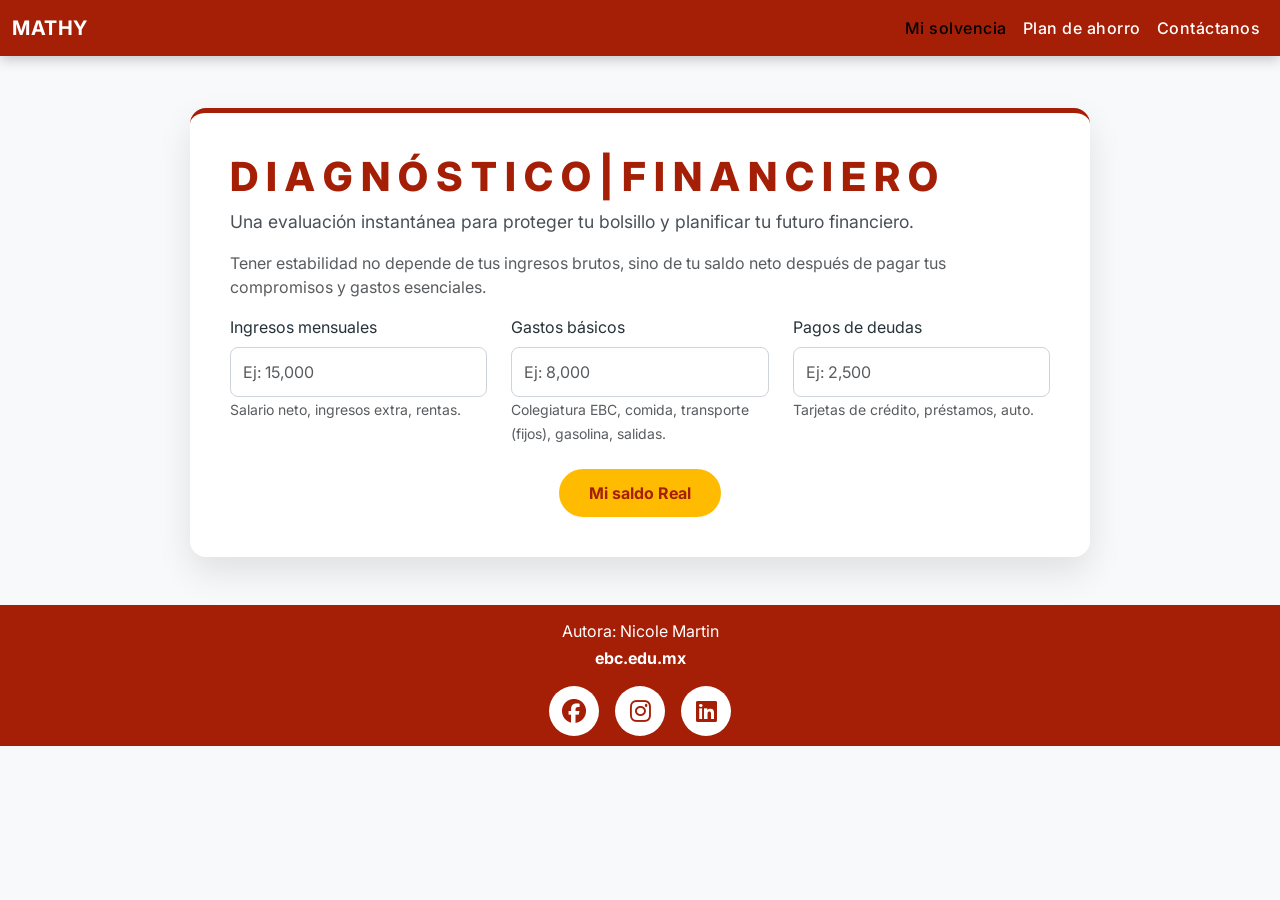
<file: index.html>
<!DOCTYPE html>
<html lang="es">
<head>
    <meta charset="UTF-8">
<meta name="description" content="Calculadora para ayudar a las personas a entedner mejor matemáticas avanzadas.">
<meta name="keywords" content="Presupuesto, Finanzas, Salario, Gastos, Ahorro">
<meta name="author" content="Regina Soto">
<meta name="viewport" content="width=device-width, initial-scale=1.0">

<!-- ENLACE EXTERNO PARA CONECTARSE CON EL CSS UTILIZANDO BOOSTRAP -->
<link href="https://cdn.jsdelivr.net/npm/bootstrap@5.3.8/dist/css/bootstrap.min.css" rel="stylesheet">

 <!-- Iconos (FontAwesome) para ilustrar las categorías -->
    <link rel="stylesheet" href="https://cdnjs.cloudflare.com/ajax/libs/font-awesome/6.4.0/css/all.min.css">

<link href="https://fonts.googleapis.com/css2?family=Inter:wght@300;400;600;700&amp;display=swap" rel="stylesheet">

<!-- ENLACE AL STYLE.CSS PARA APLICAR ESTILOS PERSONALIZADOS -->
 <link rel="stylesheet" href="style.css">
<title> Calculadora | MATHY</title>

</head>

<!-- INICIA EL CUERPO DE LA PÁGINA -->
<body>
<nav class="navbar navbar-expand-lg navbar-custom fixed-top">
        <div class="container-fluid">
            <!-- Marca de la Aplicación -->
            <a class="navbar-brand" href="#">MATHY</a> <!-- aquí 
            vamos agregar un logo -->
            
            <!-- Botón de Toggler: Ahora abre el Offcanvas en móvil -->
            <button class="navbar-toggler" type="button" data-bs-toggle="offcanvas" data-bs-target="#offcanvasMenu" aria-controls="offcanvasMenu" aria-label="Toggle navigation">
                <span class="navbar-toggler-icon"></span>
            </button>
            
            <!-- Menú de Desktop: Solo visible cuando el navbar está expandido (>= lg) -->
            <div class="collapse navbar-collapse" id="navbarNavDesktop">
                <ul class="navbar-nav ms-auto">
                    <li class="nav-item">
                        <a class="nav-link active" aria-current="page" href="#calculadora">Mi solvencia</a>
                    </li>
                    <li class="nav-item">
                        <a class="nav-link" href="index1.html">Plan de ahorro</a>
                    </li>
                    <li class="nav-item">
                        <a class="nav-link" href="#contacto">Contáctanos</a>
                    </li>
                </ul>
            </div>
        </div>
    </nav>

<!-- MENÚ DE OFFCANVAS PARA CUANDO LA PANTALLA SEA PEQUEÑA SE DESPLIEGUE EN EL LATERAL-->
<div class="offcanvas offcanvas-end" tabindex="-1" id="offcanvasMenu" aria-labelledby="offcanvasMenuLabel">
      <div class="offcanvas-header"> <!-- Estilos aplicados en styles.css -->
        <h5 class="offcanvas-title" id="offcanvasMenuLabel">Finanzas</h5>
        <!-- btn-close-white se usa para que el ícono de cierre sea blanco sobre fondo azul -->
        <button type="button" class="btn-close btn-close-white" data-bs-dismiss="offcanvas" aria-label="Close"></button>
      </div>
      <div class="offcanvas-body">
        <ul class="navbar-nav justify-content-end flex-grow-1 pe-3">
            <!-- Los links se cierran automáticamente al hacer click (data-bs-dismiss) -->
            <li class="nav-item">
                <a class="nav-link active" aria-current="page" href="#calculadora" data-bs-dismiss="offcanvas">Mi Balance</a>
            </li>
            <li class="nav-item">
                </li><li class="nav-item"><a class="nav-link" href="index1.html">¿Qué es 50/30/20?</a></li>
            
            <li class="nav-item">
                <a class="nav-link" href="#contacto" data-bs-dismiss="offcanvas">¿Dudas?</a>
            </li>
        </ul>
      </div>
    </div>

<!-- SECCIÓN PRINCIPAL DE LA CALCULADORA -->

<div class="container my-5" id="calculadora">
        <div class="calculator-card">
            <h1 class="title">D I A G N Ó S T I C O | F I N A N C I E R O</h1>
            <p class="subtitle">Una evaluación instantánea para proteger tu bolsillo y planificar tu futuro financiero. </p>
            <p class="subtitle-description text-muted">Tener estabilidad no depende de tus ingresos brutos, sino de tu saldo neto después de pagar tus compromisos y gastos esenciales. </p>
            
            <div class="row g-4">
                <!-- Inputs adaptados a Finanzas Personales -->
                <!-- Sistema de Rejilla: Se adapta a Móvil, Tablet y Desktop -->
                <div class="col-12 col-md-6 col-lg-4">
                    <label for="monthlyIncome" class="form-label">Ingresos mensuales</label>
                    <input type="number" class="form-control" id="monthlyIncome" placeholder="Ej: 15,000" min="0">
                    <small class="text-muted">Salario neto, ingresos extra, rentas.</small>
                </div>
                
                <div class="col-12 col-md-6 col-lg-4">
                    <label for="livingExpenses" class="form-label">Gastos básicos</label>
                    <input type="number" class="form-control" id="livingExpenses" placeholder="Ej: 8,000" min="0">
                    <small class="text-muted">Colegiatura EBC, comida, transporte (fijos), gasolina, salidas.</small>
                </div>
                
                <div class="col-12 col-md-6 col-lg-4">
                    <label for="debtPayments" class="form-label">Pagos de deudas</label>
                    <input type="number" class="form-control" id="debtPayments" placeholder="Ej: 2,500" min="0">
                    <small class="text-muted">Tarjetas de crédito, préstamos, auto.</small>
                </div>


                <!-- Botón de Acción -->
                <div class="col-12 mt-4 text-center">
                    <button class="btn btn-calculate" onclick="calculatePersonalSolvency()">
                        Mi saldo Real
                    </button>
                </div>
            </div>


            <!-- Resultado Visual (El Semáforo Financiero) -->
            <div id="resultContainer" class="d-none">
                <h3 class="title"> Mi saldo Real</h3>
                <div id="resultValue" class="display-4 fw-bold my-2">--</div>
                <div id="resultAnalysis" class="fw-semibold mt-3">Ingresa tus datos para calcular.</div>
                
                <!-- Barra de progreso visual para el nivel de endeudamiento -->
                <div class="progress mt-4" style="height: 25px;">
                    <div id="debtProgressBar" class="progress-bar progress-bar-striped progress-bar-animated" role="progressbar" style="width: 0%" aria-valuenow="0" aria-valuemin="0" aria-valuemax="100">Nivel de Deuda</div>
                </div>
                <small class="text-muted d-block mt-2">Porcentaje de tus ingresos comprometidos en deuda.</small>
            </div>
        </div>
    </div>

    <footer id="main-footer">
    <p id="autor">Autora: Nicole Martin</p>
  <p id="correo"><a href="mailto:n.martinn001ebc.edu.mx"><n class="martinn001"></n>ebc.edu.mx</a></p>
     <div class="social"> 
   <a href="#" ><i class="fab fa-facebook"> </i> 
    <a href="#" ><i class="fab fa-instagram"> </i> 
      <a href="#" ><i class="fab fa-linkedin"> </i>
  </a>
  
    
       </div>
       
    </footer>
<!-- Enlace del JS del boostrap-->
    <script src="https://cdn.jsdelivr.net/npm/bootstrap@5.3.8/dist/js/bootstrap.bundle.min.js"></script>

<!-- ENLACE DEL JS DE LA CALCULADORA -->
    <script src="script.js"></script>


</body>
</html>
</file>
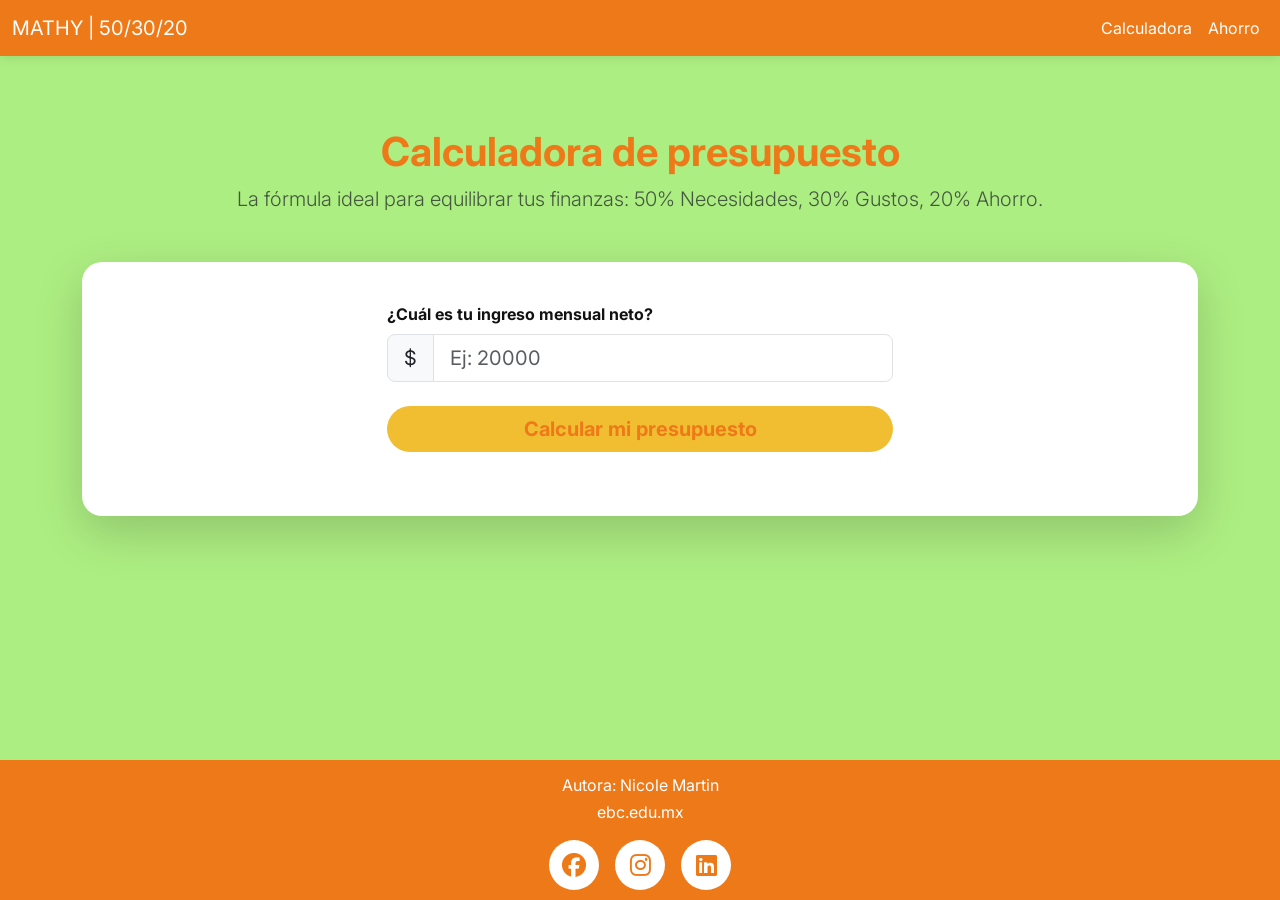
<file: index1.html>
<!DOCTYPE html>
<html lang="en">
<head>

 <meta charset="UTF-8">
<meta name="description" content="Calculadora para ayudar a las personas a entender mejor matemáticas avanzadas.">
<meta name="keywords" content="Presupuesto, Finanzas, Salario, Gastos, Ahorro">
<meta name="author" content="Regina Soto">
<meta name="viewport" content="width=device-width, initial-scale=1.0">

<!-- ENLACE EXTERNO PARA CONECTARSE CON EL CSS UTILIZANDO BOOSTRAP -->
<link href="https://cdn.jsdelivr.net/npm/bootstrap@5.3.8/dist/css/bootstrap.min.css" rel="stylesheet">

 <!-- Iconos (FontAwesome) para ilustrar las categorías -->
    <link rel="stylesheet" href="https://cdnjs.cloudflare.com/ajax/libs/font-awesome/6.4.0/css/all.min.css">

<link href="https://fonts.googleapis.com/css2?family=Inter:wght@300;400;600;700&amp;display=swap" rel="stylesheet">

<!-- ENLACE AL STYLE.CSS PARA APLICAR ESTILOS PERSONALIZADOS -->
 <link rel="stylesheet" href="style1.css">
<title> Regla 50/30/20 | MATHY</title>


</head>

<!--INICIA EL CUERPO DE LA PÁGINA-->

<body>

<!--NAVEGACIÓN RESPONSIVE CON GRID CON BOOSTRAP-->
<nav class="navbar navbar-expand-lg navbar-custom fixed-top">
        <div class="container-fluid">
            <a class="navbar-brand" href="#">MATHY | 50/30/20</a>
            
            <button class="navbar-toggler" type="button" data-bs-toggle="offcanvas" data-bs-target="#offcanvasMenu" aria-controls="offcanvasMenu" aria-label="Toggle navigation">
                <span class="navbar-toggler-icon"></span>
            </button>
            
            <!-- Menú Desktop -->
            <div class="collapse navbar-collapse" id="navbarNavDesktop">
                <ul class="navbar-nav ms-auto">
                    <li class="nav-item"><a class="nav-link active" href="index.html">Calculadora</a></li>
                    <!-- ¡ENLACE ACTUALIZADO! -->
                    
                    <li class="nav-item"><a class="nav-link" href="#">Ahorro</a></li>
                </ul>
            </div>
        </div>
    </nav>

<!--OFFCANVAS MENU PARA CUANDO SE HAGA MÁS PEQUEÑA LA PANTALLA-->
 <div class="offcanvas offcanvas-end" tabindex="-1" id="offcanvasMenu" aria-labelledby="offcanvasMenuLabel">
      <div class="offcanvas-header">
        <h5 class="offcanvas-title" id="offcanvasMenuLabel">MENÚ FINANCIERO</h5>
        <button type="button" class="btn-close btn-close-white" data-bs-dismiss="offcanvas" aria-label="Close"></button>
      </div>
      <div class="offcanvas-body">
        <ul class="navbar-nav justify-content-end flex-grow-1 pe-3">
            <li class="nav-item"><a class="nav-link active" href="index.html" data-bs-dismiss="offcanvas">Calculadora</a></li>
            <li class="nav-item"><a class="nav-link" href="#" data-bs-dismiss="offcanvas">Contáctanos</a></li>
        </ul>
      </div>
    </div>

<!--==============================================================================================-->
<!--                       CUERPO PRINCIPAL DE LA CALCULADORA 50/30/20                            -->
<!--==============================================================================================-->
<div class="container my-5 content-wrapper">
        <div class="text-center mb-5">
            <h1 class="main-title">Calculadora de presupuesto</h1>
            <p class="lead text-muted">La fórmula ideal para equilibrar tus finanzas: 50% Necesidades, 30% Gustos, 20% Ahorro.</p>
        </div>


        <div class="calculator-card shadow-lg">
            
            <!-- SECCIÓN 1: ENTRADA DE DATOS -->
            <div class="row justify-content-center mb-4">
                <div class="col-md-8 col-lg-6">
                    <label for="netIncome" class="form-label fw-bold">¿Cuál es tu ingreso mensual neto?</label>
                    <div class="input-group input-group-lg">
                        <span class="input-group-text bg-light">$</span>
                        <input type="number" class="form-control" id="netIncome" placeholder="Ej: 20000">
                    </div>
                    <div class="d-grid gap-2 mt-4">
                        <button class="btn btn-calculate btn-lg" onclick="calculateBudget()">
                            Calcular mi presupuesto
                        </button>
                    </div>
                </div>
            </div>
 <!-- SECCIÓN 2: RESULTADOS VISUALES (OCULTO AL INICIO) -->
            <div id="resultsSection" class="d-none animate-fade-in">
                <hr class="my-5">
                
                <h3 class="text-center mb-4" style="color: var(--color-primary);">Así deberías distribuir tu dinero:</h3>


                <!-- GRÁFICO CSS PURO -->
                <div class="chart-container mb-5">
                    <div class="pie-chart" id="budgetChart"></div>
                </div>


                <!-- TARJETAS DE DESGLOSE (GRID SYSTEM) -->
                <div class="row g-4">
                    
                    <!-- 50% NECESIDADES -->
                    <div class="col-12 col-md-4">
                        <div class="card h-100 result-card border-needs">
                            <div class="card-body text-center">
                                <div class="icon-circle bg-needs mb-3">
                                    <i class="fa-solid fa-house"></i>
                                </div>
                                <h5 class="card-title text-needs">50% Necesidades</h5>
                                <p class="display-6 fw-bold" id="valNeeds">$0</p>
                                <p class="card-text small text-muted">Renta, despensa, transporte, servicios básicos.</p>
                            </div>
                        </div>
                    </div>


                    <!-- 30% GUSTOS -->
                    <div class="col-12 col-md-4">
                        <div class="card h-100 result-card border-wants">
                            <div class="card-body text-center">
                                <div class="icon-circle bg-wants mb-3">
                                    <i class="fa-solid fa-plane"></i>
                                </div>
                                <h5 class="card-title text-wants">30% Gustos</h5>
                                <p class="display-6 fw-bold" id="valWants">$0</p>
                                <p class="card-text small text-muted">Salidas, ropa, streaming, hobbies.</p>
                            </div>
                        </div>
                    </div>


                    <!-- 20% AHORRO -->
                    <div class="col-12 col-md-4">
                        <div class="card h-100 result-card border-savings">
                            <div class="card-body text-center">
                                <div class="icon-circle bg-savings mb-3">
                                    <i class="fa-solid fa-piggy-bank"></i>
                                </div>
                                <h5 class="card-title text-savings">20% Ahorro</h5>
                                <p class="display-6 fw-bold" id="valSavings">$0</p>
                                <p class="card-text small text-muted">Fondo de emergencia, retiro, pago de deudas.</p>
                            </div>
                        </div>
                    </div>


                </div> <!-- Fin Row -->
            </div> <!-- Fin Results -->


        </div>
    </div>

<!--FOOTER-->
 <footer id="main-footer">
    <p id="autor">Autora: Nicole Martin</p>
  <p id="correo"><a href="mailto:n.martinn001ebc.edu.mx"><n class="martinn001"></n>ebc.edu.mx</a></p>
     <div class="social"> 
   <a href="#" ><i class="fab fa-facebook"> </i> 
    <a href="#" ><i class="fab fa-instagram"> </i> 
      <a href="#" ><i class="fab fa-linkedin"> </i>
  </a>

  </footer>
<!-- Enlace del JS del boostrap-->
    <script src="https://cdn.jsdelivr.net/npm/bootstrap@5.3.8/dist/js/bootstrap.bundle.min.js"></script>

<!-- ENLACE DEL JS DE LA CALCULADORA -->
    <script src="script1.js"></script>
 

</body>
</html>
</file>
<file: style.css>
/* ========================================= */
/* === ESTILOS PERSONALIZADOS Y MEDIA QUERIES === */
/* ========================================= */
:root {
    --color-primary: #a51e06; /* Azul corporativo */
    --color-accent: #ffbb00; /* Amarillo/Naranja de énfasis */
    --color-dark: #263238;
    --color-success: #28a745; /* Verde claro para "good" */
    --color-warning: #fd7e14; /* Naranja para "warning" */
    --color-danger: #dc3545; /* Rojo para "danger" */
    --color-bg: #f8f9fa; /* Fondo muy neutro y limpio */
}


body {
    font-family: 'Inter', sans-serif;
    background-color: var(--color-bg);
    color: var(--color-dark);
    padding-top: 60px;
}


/* Navbar personalizado */
.navbar-custom {
    background-color: var(--color-primary);
    box-shadow: 0 4px 12px rgba(0, 0, 0, 0.2);
}
.navbar-custom .nav-link, .navbar-custom .navbar-brand {
    color: #ffffff;
    font-weight: 500;
    letter-spacing: 0.5px;
}
.navbar-custom .nav-link:hover {
    color: var(--color-accent);
}
.navbar-custom .navbar-brand {
    font-weight: 700;
}


/* Tarjeta Principal */
.calculator-card {
    background-color: #ffffff;
    border-radius: 16px;
    box-shadow: 0 15px 35px rgba(0, 0, 0, 0.1);
    padding: 40px;
    margin: 40px auto;
    max-width: 900px;
    border-top: 5px solid var(--color-primary); /* Línea azul corporativa */
}


.title {
    color: var(--color-primary);
    font-weight: 800;
}


.subtitle {
    font-size: 1.1rem;
    color: #495057;
}


.form-control {
    border-radius: 8px;
    padding: 12px;
    border: 1px solid #ced4da;
    transition: border-color 0.3s;
}
.form-control:focus {
    border-color: var(--color-primary);
    box-shadow: 0 0 0 0.2rem rgba(0, 68, 129, 0.25);
}


/* Botón llamativo (usando el color de acento) */
.btn-calculate {
    background-color: var(--color-accent);
    color: var(--color-primary); /* Texto azul sobre fondo amarillo */
    font-weight: 700;
    padding: 12px 30px;
    border-radius: 50px;
    border: none;
    transition: transform 0.2s, box-shadow 0.2s;
}
.btn-calculate:hover {
    background-color: #ffd24d; /* Un tono un poco más claro al hacer hover */
    color: var(--color-primary);
    transform: translateY(-2px);
    box-shadow: 0 5px 15px rgba(255, 187, 0, 0.4);
}


/* Contenedor de Resultados */
#resultContainer {
    margin-top: 35px;
    padding: 30px;
    border-radius: 12px;
    text-align: center;
    background-color: #e9ecef; /* Fondo de resultado ligeramente gris */
    border: 1px solid #dee2e6;
}


/* Colores de estado para el resultado */
.text-excellent { color: var(--color-success); }
.text-warning { color: var(--color-warning); }
.text-danger { color: var(--color-danger); }


/* MEDIA QUERIES PARA ADAPTABILIDAD */
@media (max-width: 768px) {
    .calculator-card {
        padding: 20px;
        margin: 20px 10px;
    }
    .subtitle-description {
        display: none; /* Ocultar descripción larga en móvil */
    }
    .display-4 {
        font-size: 2rem; /* Texto más pequeño en móvil */
    }
}

#main-footer {
  background: var(--color-primary);
  color:white;
  text-align:center;
  padding: 10px;
  margin-top:auto;
}


footer a {
    color: #ffffff; 
    text-decoration: none; /*  quita el subrayado si no te gusta */
    font-weight: bold; /* Opcional; /*lo hace un poco más gordito para leerse mejor */
}


#autor{
  margin: 0.2rem;
  color:white;
  text-decoration: none;
}


.social {
  display: flex;
  gap: 1rem;
  justify-content: center;
  margin-top: 1rem;
}


.social a {
  display: inline-flex;
  align-items: center;
  justify-content: center;
  width: 50px;
  height: 50px;
  background: #ffffff;
  color: var(--color-primary);
  border-radius: 50%;
  text-decoration: none;
  font-size: 1.5rem;
}
</file>
<file: style1.css>
:root {
    --color-primary: #ee7919;   /* Azul  */
    --color-needs: #ff71b8;     /* 50% - Azul Oscuro */
    --color-wants: #47e4e4;     /* 30% - Aqua/Turquesa */
    --color-savings: #f1be32;   /* 20% - Amarillo/Dorado */
    
    --color-bg: #F4F4F4;
    --color-text: #121212;
}


body {
    font-family: 'Inter', sans-serif;
    background-color: var(--color-bg);
    color: var(--color-text);
    display: flex;
    flex-direction: column;
    padding-top: 80px; /* Espacio para el navbar fijo */
    min-height: 100vh;
  }




/* === NAVBAR Y OFFCANVAS (CONSERVADOS) === */
.navbar-custom {
    background-color: var(--color-primary);
    box-shadow: 0 2px 10px rgba(0,0,0,0.1);
}
.navbar-brand, .nav-link {
    color: white !important;
}
.offcanvas-header {
    background-color: var(--color-primary);
    color: white;
}
.offcanvas-title {
    color: white;
}


/* === TARJETA PRINCIPAL === */
.calculator-card {
    background-color: white;
    border-radius: 20px;
    padding: 40px;
    border: none;
}


.main-title {
    color: var(--color-primary);
    font-weight: 700;
}


/* === BOTÓN DE CALCULAR === */
.btn-calculate {
    background-color: var(--color-savings); /* Amarillo llamativo */
    color: var(--color-primary);
    font-weight: 700;
    border: none;
    border-radius: 50px;
    transition: transform 0.2s;
}
.btn-calculate:hover {
    background-color: #e5bd40;
    transform: scale(1.02);
}


/* === ESTILOS DE RESULTADOS (LAS 3 TARJETAS) === */
.result-card {
    border: none;
    background-color: #f9f9f9;
    border-radius: 15px;
    transition: transform 0.3s;
}
.result-card:hover {
    transform: translateY(-5px);
    box-shadow: 0 10px 20px rgba(0,0,0,0.05);
}


/* Bordes superiores de colores */
.border-needs { border-top: 5px solid var(--color-needs); }
.border-wants { border-top: 5px solid var(--color-wants); }
.border-savings { border-top: 5px solid var(--color-savings); }


/* Textos de colores */
.text-needs { color: var(--color-needs); }
.text-wants { color: var(--color-wants); }
.text-savings { color: #dcb342; /* Un poco más oscuro para leerse bien */ }


/* Círculos de iconos */
.icon-circle {
    width: 60px;
    height: 60px;
    border-radius: 50%;
    margin: 0 auto;
    display: flex;
    align-items: center;
    justify-content: center;
    color: white;
    font-size: 1.5rem;
}
.bg-needs { background-color: var(--color-needs); }
.bg-wants { background-color: var(--color-wants); }
.bg-savings { background-color: var(--color-savings); }


/* === GRÁFICO DE PASTEL (CSS PURO) === */
.chart-container {
    display: flex;
    justify-content: center;
    align-items: center;
}
.pie-chart {
    width: 200px;
    height: 200px;
    border-radius: 50%;
    /* Truco de CSS para hacer un gráfico circular con gradiente cónico */
    background: conic-gradient(
        var(--color-needs) 0% 50%,   /* 0 a 50% Azul */
        var(--color-wants) 50% 80%,  /* 50 a 80% Aqua (30% total) */
        var(--color-savings) 80% 100% /* 80 a 100% Amarillo (20% total) */
    );
    box-shadow: 0 4px 15px rgba(0,0,0,0.2);
    position: relative;
}
/* Agujero del centro para hacerlo "Donut Chart" */
.pie-chart::after {
    content: "FINY";
    position: absolute;
    top: 50%; left: 50%;
    transform: translate(-50%, -50%);
    width: 120px; height: 120px;
    background: white;
    border-radius: 50%;
    display: flex;
    align-items: center;
    justify-content: center;
    font-weight: bold;
    color: var(--color-primary);
}


#main-footer {
  background: var(--color-primary);
  color:white;
  text-align:center;
  padding: 10px;
  margin-top:auto;
}


footer a {
    color: #ffffff; 
    text-decoration: none; /*  quita el subrayado si no te gusta */
    /*font-weight: bold; / Opcional: lo hace un poco más gordito para leerse mejor */
}


#autor{
  margin: 0.2rem;
  color:white;
  text-decoration: none;
}




.social {
  display: flex;
  gap: 1rem;
  justify-content: center;
  margin-top: 1rem;
}


.social a {
  display: inline-flex;
  align-items: center;
  justify-content: center;
  width: 50px;
  height: 50px;
  background: #ffffff;
  color: var(--color-primary);
  border-radius: 50%;
  text-decoration: none;
  font-size: 1.5rem;
}


/* Animación simple */
.animate-fade-in {
    animation: fadeIn 0.8s ease-in-out;
}
@keyframes fadeIn {
    from { opacity: 0; transform: translateY(20px); }
    to { opacity: 1; transform: translateY(0); }
}


/* Ajustes Móviles */
@media (max-width: 768px) {
    .calculator-card { padding: 20px; }
    .display-6 { font-size: 1.5rem; }
}

/* PANTALLA PEQUEÑA */
@media (max-width: 400px){
  body{
    background-color:rgb(194, 243, 182);
    flex-direction: row;
  }
}

/* PANTALLA MEDIANA */
@media (min-width: 600px){
  body{
    background-color:rgb(235, 141, 196);
    flex-direction: column;
  }
}

/* PANTALLA GRANDE */
@media (min-width: 700px){
  body{
    background-color:rgb(13, 85, 115);
    flex-direction: column;
  }
}

/* PANTALLA EXTRAGRANDE */
@media (min-width: 900px){
  body{
    background-color:rgb(173, 238, 130);
    flex-direction: column;
  }
}
</file>
